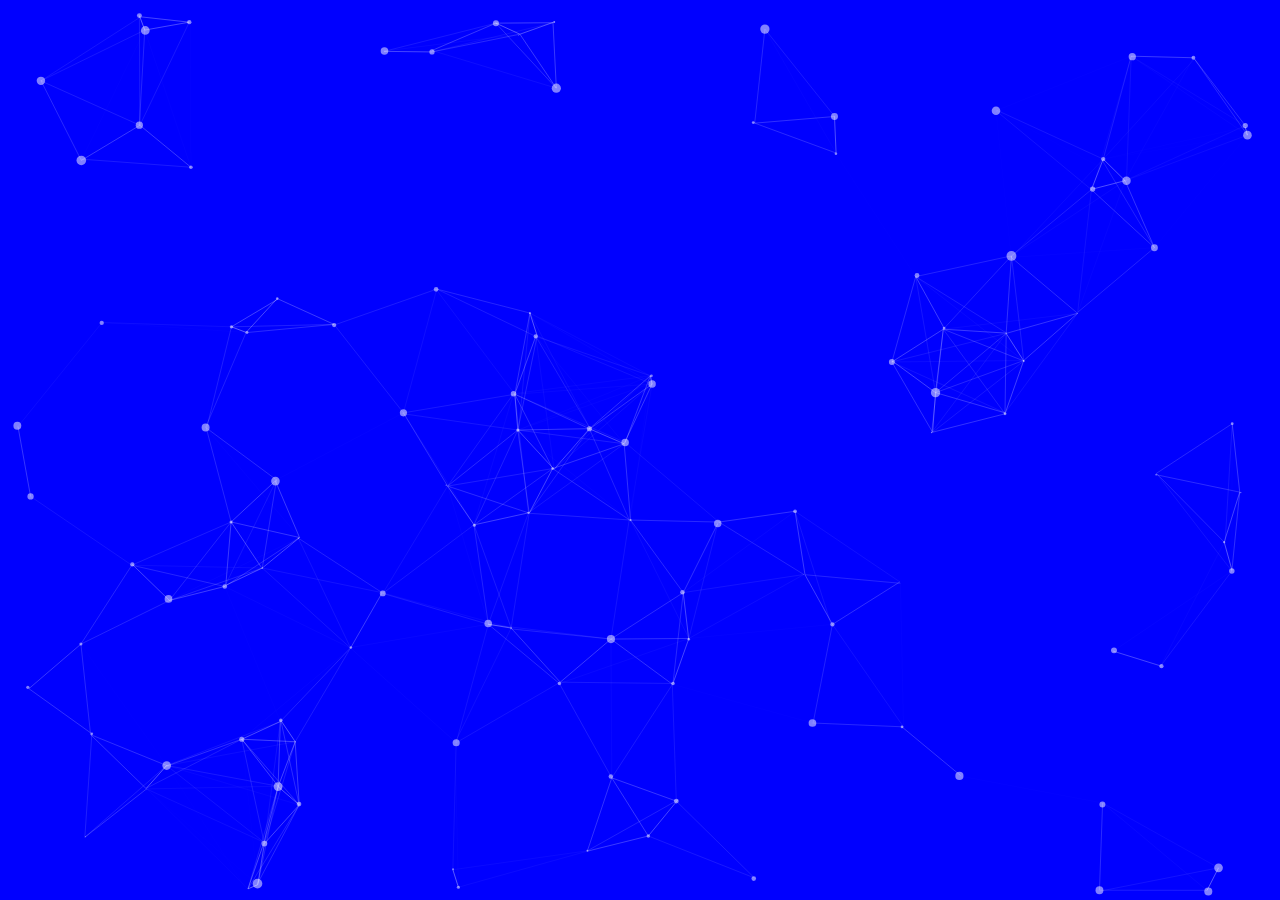
<file: particles.js-master/demo/index.html>
<!DOCTYPE html>
<html lang="en">
<head>
  <meta charset="utf-8">
  <title>particles.js</title>
  <meta name="description" content="particles.js is a lightweight JavaScript library for creating particles.">
  <meta name="author" content="Vincent Garreau" />
  <meta name="viewport" content="width=device-width, initial-scale=1.0, minimum-scale=1.0, maximum-scale=1.0, user-scalable=no">
  <link rel="stylesheet" media="screen" href="css/style.css">
</head>
<style type="text/css">
  #particles-js{
      background-color: blue;
    }
</style>
<body>
<!-- particles.js container -->
<div id="particles-js"></div>

<!-- scripts -->
<script src="../particles.js"></script>
<script src="js/app.js"></script>


</body>
</html>
</file>
<file: particles.js-master/demo/css/style.css>
/* =============================================================================
   HTML5 CSS Reset Minified - Eric Meyer
   ========================================================================== */

html,body,div,span,object,iframe,h1,h2,h3,h4,h5,h6,p,blockquote,pre,abbr,address,cite,code,del,dfn,em,img,ins,kbd,q,samp,small,strong,sub,sup,var,b,i,dl,dt,dd,ol,ul,li,fieldset,form,label,legend,table,caption,tbody,tfoot,thead,tr,th,td,article,aside,canvas,details,figcaption,figure,footer,header,hgroup,menu,nav,section,summary,time,mark,audio,video{margin:0;padding:0;border:0;outline:0;font-size:100%;vertical-align:baseline;background:transparent}
body{line-height:1}
article,aside,details,figcaption,figure,footer,header,hgroup,menu,nav,section{display:block}
nav ul{list-style:none}
blockquote,q{quotes:none}
blockquote:before,blockquote:after,q:before,q:after{content:none}
a{margin:0;padding:0;font-size:100%;vertical-align:baseline;background:transparent;text-decoration:none}
mark{background-color:#ff9;color:#000;font-style:italic;font-weight:bold}
del{text-decoration:line-through}
abbr[title],dfn[title]{border-bottom:1px dotted;cursor:help}
table{border-collapse:collapse;border-spacing:0}
hr{display:block;height:1px;border:0;border-top:1px solid #ccc;margin:1em 0;padding:0}
input,select{vertical-align:middle}
li{list-style:none}


/* =============================================================================
   My CSS
   ========================================================================== */

/* ---- base ---- */

html,body{ 
	width:100%;
	height:100%;
	background:#111;
}

html{
  -webkit-tap-highlight-color: rgba(0, 0, 0, 0);
}

body{
  font:normal 75% Arial, Helvetica, sans-serif;
}

canvas{
  display:block;
  vertical-align:bottom;
}


/* ---- stats.js ---- */

.count-particles{
  background: #000022;
  position: absolute;
  top: 48px;
  left: 0;
  width: 80px;
  color: #13E8E9;
  font-size: .8em;
  text-align: left;
  text-indent: 4px;
  line-height: 14px;
  padding-bottom: 2px;
  font-family: Helvetica, Arial, sans-serif;
  font-weight: bold;
}

.js-count-particles{
  font-size: 1.1em;
}

#stats,
.count-particles{
  -webkit-user-select: none;
  margin-top: 5px;
  margin-left: 5px;
}

#stats{
  border-radius: 3px 3px 0 0;
  overflow: hidden;
}

.count-particles{
  border-radius: 0 0 3px 3px;
}


/* ---- particles.js container ---- */

#particles-js{
  width: 100%;
  height: 100%;
  background-color: #b61924;
  background-image: url('');
  background-size: cover;
  background-position: 50% 50%;
  background-repeat: no-repeat;
}
</file>
